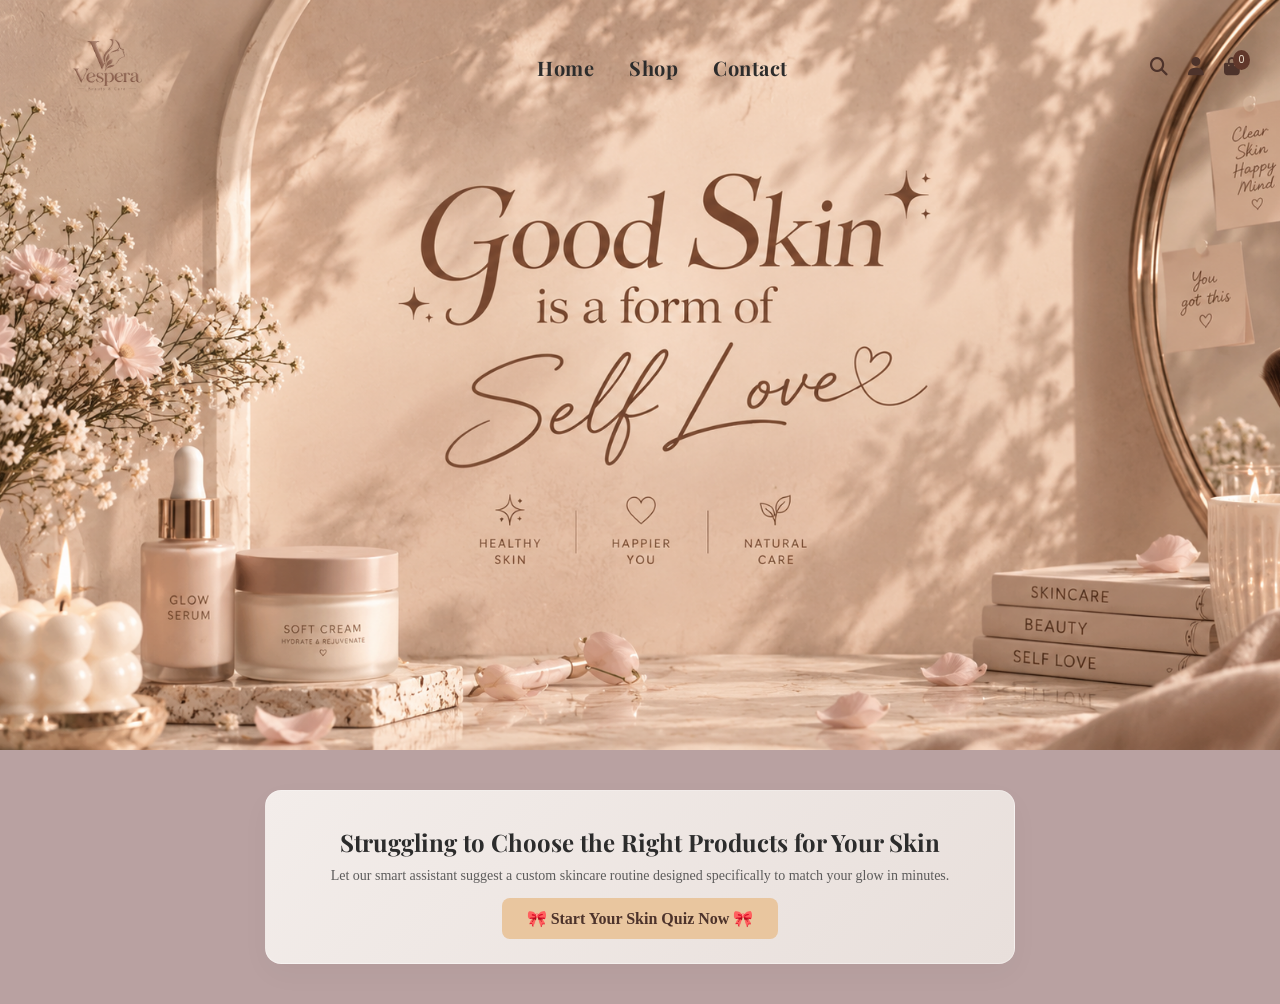
<file: index.html>
<!DOCTYPE html>
<html lang="en" dir="ltr" id="htmlRoot">

<head>
    <meta charset="UTF-8">
    <meta name="viewport" content="width=device-width, initial-scale=1.0">
    <title>Vespera | Home</title>
    <!-- Google Fonts -->
    <link
        href="https://fonts.googleapis.com/css2?family=Playfair+Display:wght@600;700&family=Poppins:wght@300;400;500;600&display=swap"
        rel="stylesheet">
    <!-- FontAwesome Icons -->
    <link rel="stylesheet" href="https://cdnjs.cloudflare.com/ajax/libs/font-awesome/6.4.0/css/all.min.css">
    <!-- Main Stylesheet -->
    <link rel="stylesheet" href="style.css">
    

</head>

<body>

    <!-- Hero Banner & Navigation -->
    <div class="hero-banner">
        <!-- الناف بار الشفاف الخاص بالهوم -->
        <nav class="transparent-nav hero-nav">
            <div class="logo-container">
                <a href="index.html">
                    <img src="images/logo-ves.png" alt="Vespera Logo">
                </a>
            </div>

            <ul class="nav-links">
                <li><a href="index.html" class="active">Home</a></li>
                <li><a href="shop.html">Shop</a></li>
                <li><a href="contact.html">Contact</a></li>
            </ul>
            <!-- مسافة مخصصة للأيقونات عشان تبعد عن المراية في الهوم -->
            <div class="nav-icons" style="margin-right: 120px;">
                <a href="javascript:void(0);" onclick="toggleSearchModal()" id="search-icon" title="Search"><i
                        class="fas fa-search"></i></a>
                <a href="contact.html" title="Account"><i class="fas fa-user"></i></a>
                <a href="#" id="cart-icon" title="Shopping Bag">
                    <i class="fas fa-shopping-bag"></i>
                    <span id="cart-count">0</span>
                </a>
            </div>
        </nav>

    </div>
    <div class="home-quiz-box">
        <h3 style="color: #2c2c2c; margin-bottom: 10px; font-weight: 700;"> Struggling to Choose the Right Products for
            Your Skin </h3>
        <p style="color: #444; margin-bottom: 25px; font-size: 14px;">Let our smart assistant suggest a custom skincare
            routine designed specifically to match your glow in minutes.</p>
        <a href="quiz.html" class="btn-main-quiz"
            style="background:  #e9c69f; color: #4d332b; padding: 12px 25px; border-radius: 8px; text-decoration: none; font-weight: bold;">
             🎀 Start Your Skin Quiz Now 🎀 </a>
    </div>

    <!-- Search Modal -->
    <div class="modal-overlay" id="search-modal">
        <div class="modal-content">
            <span class="close-btn" id="close-search">&times;</span>
            <h3>Search Products</h3>
            <input type="text" id="search-input" onkeyup="handleLiveSearch(event)" placeholder="Type to search..." />
            <div class="search-results-list" id="search-results"></div>
        </div>
    </div>

    <!-- Cart Drawer / Modal -->
    <div class="modal-overlay" id="cart-modal">
        <div class="modal-content cart-drawer">
            <span class="close-btn" id="close-cart">&times;</span>
            <h3>Shopping Bag</h3>
            <div class="cart-items-container" id="cart-items">
                <!-- Cart items will dynamically appear here -->
                <p class="empty-cart">Your cart is empty.</p>
            </div>
            <div class="cart-total-section">
                <span>Total:</span>
                <span id="cart-total-price">$0.00</span>
            </div>
            <button class="btn-add checkout-btn">Proceed to Checkout</button>
        </div>
    </div>
    <!-- Main JS Link -->
    <script src="script.js"></script>
    <script>
        // أول ما أي صفحة تفتح، بنشيك على اللغة المخزنة
        document.addEventListener("DOMContentLoaded", () => {
            const savedLang = localStorage.getItem("siteLang") || "en";
            applyLanguage(savedLang);
        });

        function toggleLanguage() {
            const currentLang = localStorage.getItem("siteLang") || "en";
            const newLang = currentLang === "en" ? "ar" : "en";

            // بنحفظ اللغة الجديدة في المتصفح
            localStorage.setItem("siteLang", newLang);
            applyLanguage(newLang);
        }

        function applyLanguage(lang) {
            const htmlRoot = document.getElementById('htmlRoot');
            const elements = document.querySelectorAll('[data-en]');

            if (lang === 'ar') {
                htmlRoot.setAttribute('lang', 'ar');
                htmlRoot.setAttribute('dir', 'rtl');
                elements.forEach(el => {
                    el.innerText = el.getAttribute('data-ar');
                    if (el.classList.contains('text-left')) el.classList.replace('text-left', 'text-right');
                });
            } else {
                htmlRoot.setAttribute('lang', 'en');
                htmlRoot.setAttribute('dir', 'ltr');
                elements.forEach(el => {
                    el.innerText = el.getAttribute('data-en');
                    if (el.classList.contains('text-right')) el.classList.replace('text-right', 'text-left');
                });
            }
        }
    </script>
    <!-- Toast Notification -->
    <div id="toast" class="toast-notification">Item added to cart successfully</div>

    <!-- Main JS (if you have one, or you can link it here) -->
    <!-- <script src="script.js"></script> -->
     <!-- Search Modal Box -->
<div id="search-modal" style="display: none; position: fixed; top: 0; left: 0; width: 100%; height: 100%; background: rgba(0,0,0,0.5); z-index: 9999; justify-content: center; align-items: center;">
  <div style="background: #F9F3EC; padding: 30px; border-radius: 20px; width: 90%; max-width: 500px; box-shadow: 0 10px 25px rgba(0,0,0,0.2); position: relative;">
    <!-- زرار الإغلاق -->
    <span onclick="toggleSearchModal()" style="position: absolute; top: 15px; right: 20px; font-size: 24px; cursor: pointer; color: #6E5243;">&times;</span>
    
    <h3 style="font-family: 'Playfair Display', serif; margin-bottom: 15px; color: #6E5243;">Search Products 🔍</h3>
    
    <!--input الكتابة -->
    <input type="text" id="search-input" onkeyup="filterProducts()" placeholder="Type to search products..." 
           style="width: 100%; padding: 12px; border: 1px solid #A8886F; border-radius: 8px; background: #EADCCB; color: #6E5243; outline: none; font-size: 14px;">
    
    <!-- مكان ظهور نتائج البحث -->
    <div id="search-results" style="margin-top: 15px; max-height: 200px; overflow-y: auto;"></div>
  </div>
</div>

</body>

</html>
</file>
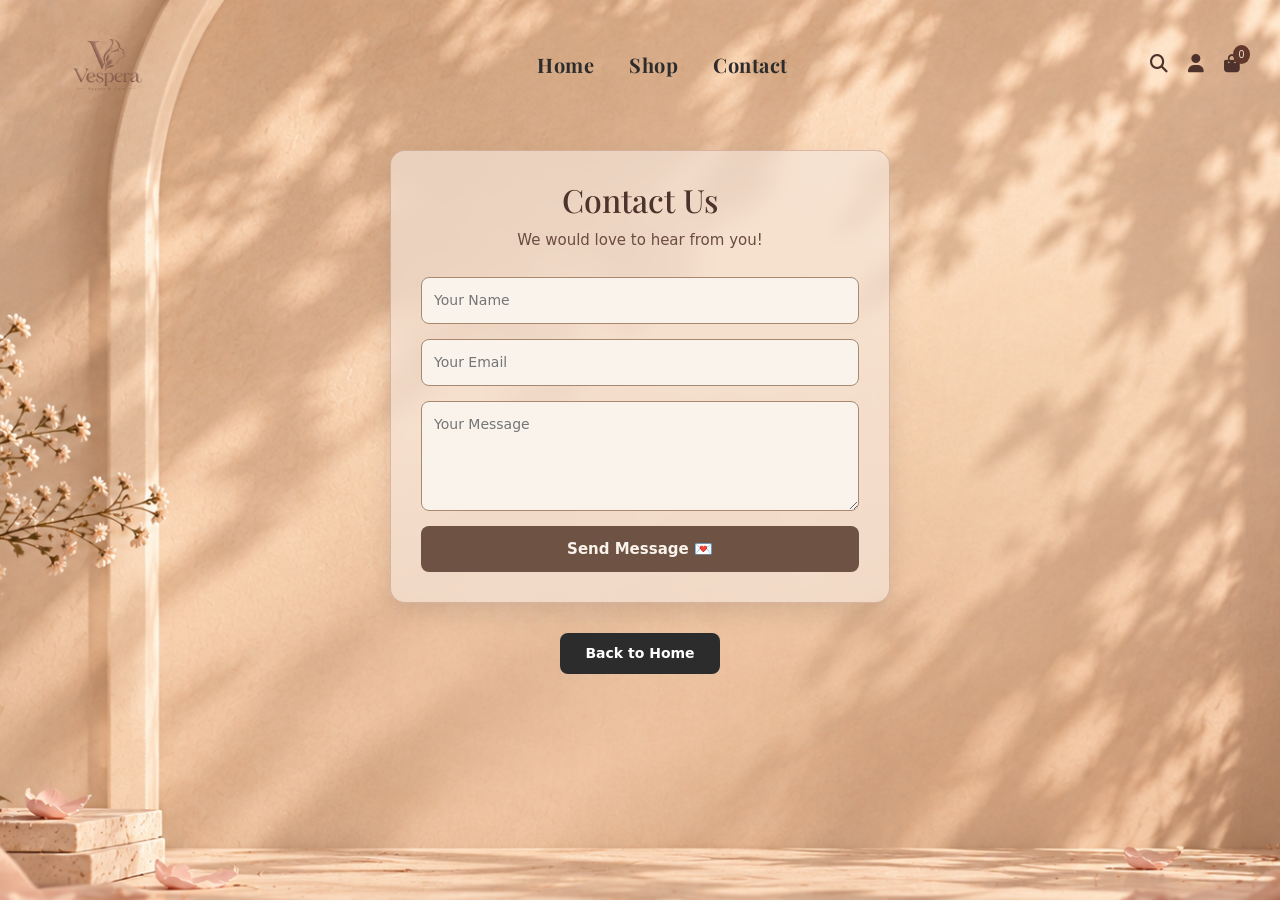
<file: contact.html>
<!DOCTYPE html>
<html lang="en" dir="ltr" id="htmlRoot"> 
<head>
    <meta charset="UTF-8">
    <meta name="viewport" content="width=device-width, initial-scale=1.0">
    <title>Vespera | Contact Us</title>
    <link href="https://fonts.googleapis.com/css2?family=Playfair+Display:ital,wght@0,500;0,600;0,700;1,400&family=Poppins:wght@400;500;600&display=swap" rel="stylesheet">
    <link rel="stylesheet" href="style.css">
    <link rel="stylesheet" href="https://cdnjs.cloudflare.com/ajax/libs/font-awesome/6.4.0/css/all.min.css">
    <link href="https://cdn.jsdelivr.net/npm/bootstrap@5.3.3/dist/css/bootstrap.min.css" rel="stylesheet">
</head>
<body>

    <nav class="transparent-nav hero-nav">
        <div class="logo-container">
            <a href="index.html"><img src="images/logo-ves.png" alt="Vespera Logo"></a>
        </div>
        <ul class="nav-links">
            <li><a href="index.html">Home</a></li>
            <li><a href="shop.html">Shop</a></li>
            <li><a href="contact.html" class="active">Contact</a></li>
        </ul>
        <div class="nav-icons" style="margin-right: 120px;">
            <a href="javascript:void(0);" onclick="toggleSearchModal()" id="search-icon" title="Search"><i class="fas fa-search"></i></a>
            <a href="contact.html" title="Account"><i class="fas fa-user"></i></a>
            <a href="#" id="cart-icon" title="Shopping Bag">
                <i class="fas fa-shopping-bag"></i>
                <span id="cart-count">0</span>
            </a>
        </div>
    </nav>

    <section class="contact-section" style="padding-top: 150px; text-align: center; padding-bottom: 50px;">
        <div style="max-width: 500px; margin: 0 auto; background: rgba(245, 230, 220, 0.65); backdrop-filter: blur(10px); padding: 30px; border-radius: 15px; box-shadow: 0 10px 25px rgba(0,0,0,0.1); border: 1px solid rgba(179, 121, 101, 0.4);">
            
            <h2 style="font-size: 32px; color: #4d332b; font-family: 'Playfair Display', serif; margin-bottom: 10px;">Contact Us</h2>
            <p style="color: #6b4c42; margin-bottom: 25px; font-size: 15px;">We would love to hear from you!</p>

            <!-- الفورم مربوط برابط الـ Formspree الخاص بك -->
            <form id="contact-form" action="https://formspree.io/f/xbgojqrw" method="POST" onsubmit="handleContactSubmit(event)" style="display: flex; flex-direction: column; gap: 15px;" novalidate>
                
                <div style="position: relative; text-align: left;">
                    <input type="text" id="contact-name" name="name" placeholder="Your Name" autocomplete="off" required 
                           style="width: 100%; padding: 12px; border-radius: 8px; border: 1px solid #A8886F; background: #F9F3EC; color: #6E5243; outline: none; font-size: 14px;"
                           onfocus="showNameSuggestions()" oninput="filterNameSuggestions()">
                    
                    <div id="name-suggestions" style="display: none; position: absolute; top: 100%; left: 0; width: 100%; background: #F9F3EC; border: 1px solid #A8886F; border-radius: 8px; margin-top: 5px; box-shadow: 0 5px 15px rgba(0,0,0,0.1); z-index: 1000; max-height: 150px; overflow-y: auto;">
                        <div onclick="selectName('Malak Emad')" style="padding: 10px 15px; cursor: pointer; color: #6E5243; border-bottom: 1px solid rgba(168,136,111,0.2); font-size: 14px;">Malak Emad</div>
                        <div onclick="selectName('Malak Shahin')" style="padding: 10px 15px; cursor: pointer; color: #6E5243; font-size: 14px;">Malak Shahin</div>
                    </div>
                </div>
                
                <input type="email" id="contact-email" name="email" placeholder="Your Email" autocomplete="email" required 
                       style="padding: 12px; border-radius: 8px; border: 1px solid #A8886F; background: #F9F3EC; color: #6E5243; outline: none; font-size: 14px;">
                
                <textarea id="contact-msg" name="message" placeholder="Your Message" rows="4" required 
                          style="padding: 12px; border-radius: 8px; border: 1px solid #A8886F; background: #F9F3EC; color: #6E5243; outline: none; font-size: 14px;"></textarea>
                
                <button type="submit" style="padding: 12px; font-size: 15px; cursor: pointer; background: #6E5243; color: #F9F3EC; border: none; border-radius: 8px; font-weight: 600; transition: background 0.3s;">
                    Send Message 💌
                </button>
            </form>

            <div id="thankyou-msg" style="display: none; padding: 20px; background: #EADCCB; color: #6E5243; border-radius: 10px; text-align: center; font-family: 'Playfair Display', serif;">
                ✨ <strong style="font-size: 18px; display: block; margin-bottom: 8px;">Thank you so much!</strong> 
                Your message has been sent successfully. We truly value your thoughts and will get back to you shortly! 🌸
            </div>

        </div>

        <div style="margin-top: 30px;">
            <a href="index.html" class="btn-add" style="text-decoration: none; display: inline-block; padding: 10px 25px; background: #6E5243; color: #F9F3EC; border-radius: 8px; font-weight: 600;">Back to Home</a>
        </div>
    </section>

    <div id="search-modal" style="display: none; position: fixed; top: 0; left: 0; width: 100%; height: 100%; background: rgba(0,0,0,0.5); z-index: 9999; justify-content: center; align-items: center;">
        <div style="background: #F9F3EC; padding: 30px; border-radius: 20px; width: 90%; max-width: 500px; box-shadow: 0 10px 25px rgba(0,0,0,0.2); position: relative;">
            <span onclick="toggleSearchModal()" style="position: absolute; top: 15px; right: 20px; font-size: 24px; cursor: pointer; color: #6E5243;">&times;</span>
            
            <h3 style="font-family: 'Playfair Display', serif; margin-bottom: 15px; color: #6E5243;">Search Products 🔍</h3>
            
            <input type="text" id="search-input" onkeyup="handleLiveSearch(event)" placeholder="Type to search products..." style="width: 100%; padding: 12px; border: 1px solid #A8886F; border-radius: 8px; background: #EADCCB; color: #6E5243; outline: none; font-size: 14px;">
            
            <div id="search-results" style="margin-top: 15px; max-height: 200px; overflow-y: auto;"></div>
        </div>
    </div>

    <script>
        function toggleSearchModal() {
            const modal = document.getElementById('search-modal');
            if (modal.style.display === 'flex') {
                modal.style.display = 'none';
            } else {
                modal.style.display = 'flex';
            }
        }

        function handleLiveSearch(event) {
            const query = event.target.value;
            const resultsContainer = document.getElementById('search-results');
            if (query.trim() === '') {
                resultsContainer.innerHTML = '';
                return;
            }
            resultsContainer.innerHTML = '<p style="color: #6E5243; font-size: 13px;">Searching...</p>';
        }

        function showNameSuggestions() {
            document.getElementById('name-suggestions').style.display = 'block';
        }

        function selectName(fullName) {
            document.getElementById('contact-name').value = fullName;
            document.getElementById('name-suggestions').style.display = 'none';
        }

        function filterNameSuggestions() {
            const box = document.getElementById('name-suggestions');
            box.style.display = 'block';
        }

        document.addEventListener('click', function(event) {
            const nameContainer = document.getElementById('contact-name');
            const suggestions = document.getElementById('name-suggestions');
            if (!nameContainer.contains(event.target) && !suggestions.contains(event.target)) {
                suggestions.style.display = 'none';
            }
        });

        async function handleContactSubmit(event) {
            event.preventDefault();
            
            const nameInput = document.getElementById('contact-name');
            const emailInput = document.getElementById('contact-email');
            const msgInput = document.getElementById('contact-msg');
            const form = document.getElementById('contact-form');
            const thankYouMsg = document.getElementById('thankyou-msg');

            const name = nameInput.value.trim();
            const email = emailInput.value.trim();
            const message = msgInput.value.trim();

            if (!name || !email || !message) {
                alert('Please fill in all required fields before sending your message.');
                return;
            }

            const emailPattern = /^[^\s@]+@[^\s@]+\.[^\s@]+$/;
            if (!emailPattern.test(email)) {
                alert('Please enter a valid email address.');
                return;
            }

            const formData = new FormData(form);
            try {
                const response = await fetch(form.action, {
                    method: 'POST',
                    body: formData,
                    headers: { 'Accept': 'application/json' }
                });

                if (response.ok) {
                    form.style.display = 'none';
                    thankYouMsg.style.display = 'block';
                } else {
                    alert('Oops! There was a problem sending your message.');
                }
            } catch (error) {
                alert('Connection error. Please check your internet.');
            }
        }
    </script>
</body>
</html>
</file>
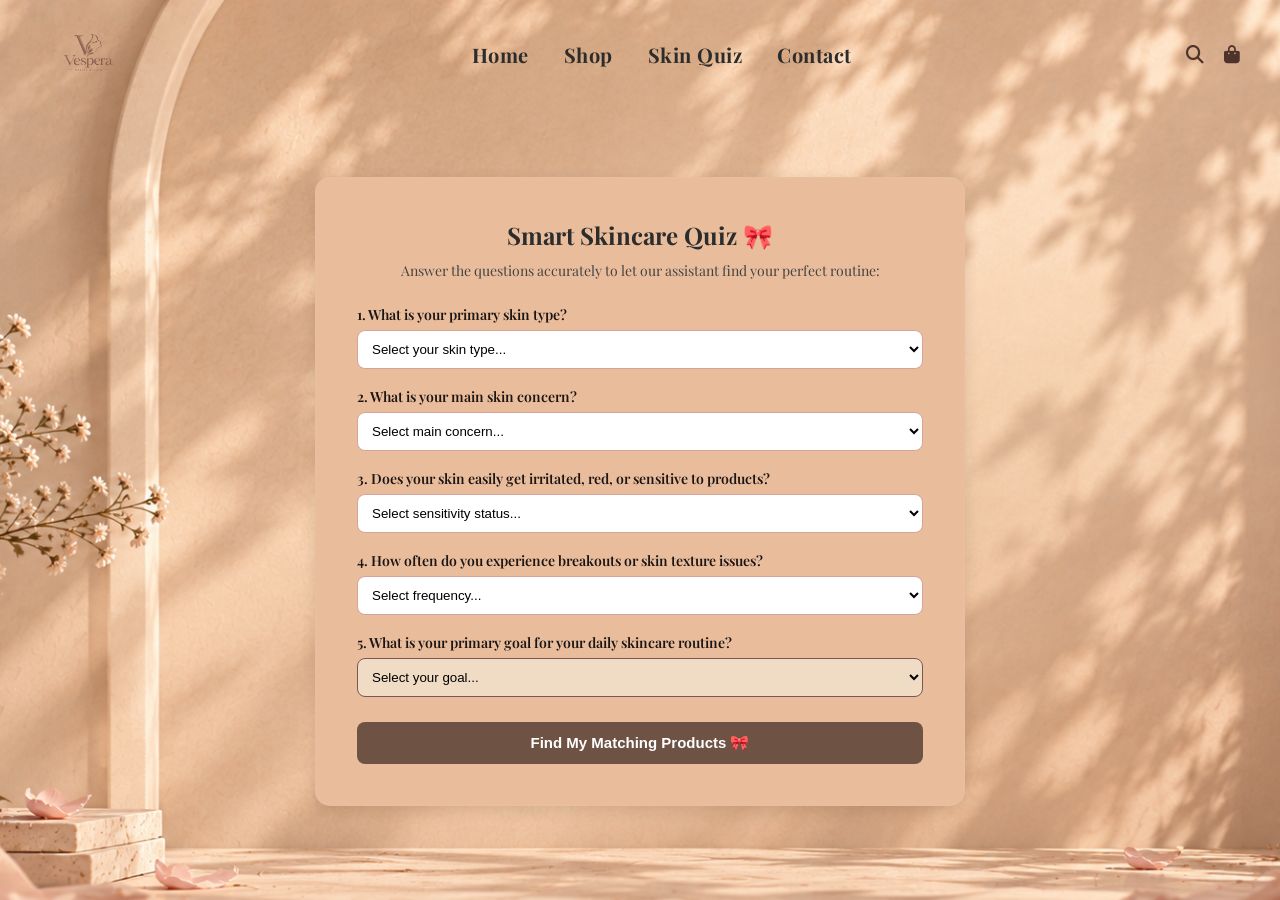
<file: quiz.html>
<!DOCTYPE html>
<html lang="en" dir="ltr" id="htmlRoot">

<head>
    <meta charset="UTF-8">
    <meta name="viewport" content="width=device-width, initial-scale=1.0">
    <title>Vespera | Skin Quiz</title>
    <link rel="stylesheet" href="style.css">
    <link
        href="https://fonts.googleapis.com/css2?family=Playfair+Display:wght@600;700&family=Poppins:wght@400;500&display=swap"
        rel="stylesheet">
    <link rel="stylesheet" href="https://cdnjs.cloudflare.com/ajax/libs/font-awesome/6.4.0/css/all.min.css">
</head>

<body style="background-color: #f0dec9; font-family: 'Playfair Display', serif; margin: 0; padding: 0;">

    <nav class="navbar">
        <div class="logo">
            <a href="index.html">
                <img src="images/logo-ves.png" alt="Vespera Logo" style="height: 65px; width: auto;">
            </a>
        </div>
        <ul class="nav-links">
            <li><a href="index.html">Home</a></li>
            <li><a href="shop.html">Shop</a></li>
            <li><a href="quiz.html" style="color: #b37965;">Skin Quiz</a></li>
            <li><a href="contact.html">Contact</a></li>
        </ul>
        <div class="nav-icons">
            <a href="javascript:void(0);" onclick="toggleSearchModal()" id="search-icon" title="Search"><i
                    class="fas fa-search"></i></a>
            <a href="shop.html" id="cart-icon"><i class="fas fa-shopping-bag"
                    style="color: #241917; font-size: 18px;"></i></a>
        </div>
    </nav>

    <div style="display: flex; justify-content: center; align-items: center; min-height: 85vh; padding: 20px;">
        <div
            style="background: #e9bd9c; padding: 40px; border-radius: 15px; width: 100%; max-width: 650px; box-shadow: 0 4px 15px rgba(0,0,0,0.1); border: 2px solid rgba(255, 255, 255, 0.014);">
            <h2 style="text-align: center; color: #2c2c2c; margin-bottom: 10px; font-weight: 700;"> Smart Skincare Quiz 🎀 </h2>
            <p style="text-align: center; color: #444; margin-bottom: 25px; font-size: 14px;">Answer the questions accurately to let our assistant find your perfect routine:</p>

                <div id="quiz-form">
                    <div style="margin-bottom: 18px;">
                        <label
                            style="display: block; margin-bottom: 6px; font-weight: 600; color: #1b1412; font-size: 14px;">1. What is your primary skin type?</label>
                        <select id="q1"
                            style="width: 100%; padding: 10px; border: 1px solid #d4a39a; border-radius: 8px; outline: none; background: #fff;">
                            <option value="" disabled selected>Select your skin type...</option>
                            <option value="dry">Dry</option>
                            <option value="oily">Oily</option>
                            <option value="combination">Combination</option>
                            <option value="normal">Normal</option>
                        </select>
                    </div>

                    <div style="margin-bottom: 18px;">
                        <label
                            style="display: block; margin-bottom: 6px; font-weight: 600; color: #1b1412; font-size: 14px;">2. What is your main skin concern?</label>
                        <select id="q2"
                            style="width: 100%; padding: 10px; border: 1px solid #d4a39a; border-radius: 8px; outline: none; background: #fff;">
                            <option value="" disabled selected>Select main concern...</option>
                            <option value="acne">Acne & Blemishes</option>
                            <option value="aging">Fine Lines & Anti-Aging</option>
                            <option value="hydration">Dryness & Lack of Moisture</option>
                            <option value="pigmentation">Dark Spots & Dullness</option>
                        </select>
                    </div>

                    <div style="margin-bottom: 18px;">
                        <label
                            style="display: block; margin-bottom: 6px; font-weight: 600; color: #1b1412; font-size: 14px;">3. Does your skin easily get irritated, red, or sensitive to products?</label>
                        <select id="q3"
                            style="width: 100%; padding: 10px; border: 1px solid #d4a39a; border-radius: 8px; outline: none; background: #fff;">
                            <option value="" disabled selected>Select sensitivity status...</option>
                            <option value="yes">Yes, very sensitive</option>
                            <option value="sometimes">Sometimes / Mildly</option>
                            <option value="no">No, resilient skin</option>
                        </select>
                    </div>

                    <div style="margin-bottom: 18px;">
                        <label
                            style="display: block; margin-bottom: 6px; font-weight: 600; color: #1b1412; font-size: 14px;">4. How often do you experience breakouts or skin texture issues?</label>
                        <select id="q4"
                            style="width: 100%; padding: 10px; border: 1px solid #d4a39a; border-radius: 8px; outline: none; background: #fff;">
                            <option value="" disabled selected>Select frequency...</option>
                            <option value="frequently">Frequently</option>
                            <option value="occasionally">Occasionally (e.g., hormonal)</option>
                            <option value="rarely">Rarely or Never</option>
                        </select>
                    </div>

                    <div style="margin-bottom: 25px;">
                        <label
                            style="display: block; margin-bottom: 6px; font-weight: 600; color: #1b1412; font-size: 14px;">5. What is your primary goal for your daily skincare routine?</label>
                        <select id="q5"
                            style="width: 100%; padding: 10px; border: 1px solid #7c5750; border-radius: 8px; outline: none; background: #f0dcc5;">
                            <option value="" disabled selected>Select your goal...</option>
                            <option value="glow">Deep Hydration & Natural Glow</option>
                            <option value="clear">Clear Acne & Control Oil</option>
                            <option value="soothe">Soothe Redness & Protect Barrier</option>
                            <option value="anti-aging">Smooth Texture & Anti-Aging</option>
                        </select>
                    </div>

                    <button type="button" id="submit-quiz-btn" onclick="validateAndRedirect()"
                        style="width: 100%; background: #6E5243; color: #fff; border: none; padding: 12px; border-radius: 8px; font-weight: bold; cursor: pointer; font-size: 15px;">
                        Find My Matching Products 🎀
                    </button>
                </div>
        </div>
    </div>

    <script>
        function validateAndRedirect() {
            const q1 = document.getElementById("q1").value;
            const q2 = document.getElementById("q2").value;
            const q3 = document.getElementById("q3").value;
            const q4 = document.getElementById("q4").value;
            const q5 = document.getElementById("q5").value;

            if (q1 === "" || q2 === "" || q3 === "" || q4 === "" || q5 === "") {
                alert("Please answer all questions before proceeding to the results page! 🎀");
                return; // يوقف الكود هنا تماماً ولا ينفذ أي شيء بعدها
            }

            localStorage.setItem('userSkinType', q1);
            localStorage.setItem('userSkinConcern', q2);
            localStorage.setItem('userSkinSensitivity', q3);
            localStorage.setItem('userSkinFrequency', q4);
            localStorage.setItem('userSkinGoal', q5);

            window.location.href = "results.html";
        }
    </script>

<div id="search-modal" style="display: none; position: fixed; top: 0; left: 0; width: 100%; height: 100%; background: rgba(0,0,0,0.5); z-index: 9999; justify-content: center; align-items: center;">
  <div style="background: #e4cdb3; padding: 30px; border-radius: 20px; width: 90%; max-width: 500px; box-shadow: 0 10px 25px rgba(0,0,0,0.2); position: relative;">
    <span onclick="toggleSearchModal()" style="position: absolute; top: 15px; right: 20px; font-size: 24px; cursor: pointer; color: #6E5243;">&times;</span>
    
    <h3 style="font-family: 'Playfair Display', serif; margin-bottom: 15px; color: #6E5243;">Search Products 🔍</h3>
    
    <input type="text" id="search-input" onkeyup="handleLiveSearch(event)" placeholder="Type to search products.." style="width: 100%; padding: 12px; border: 1px solid #A8886F; border-radius: 8px; background: #EADCCB; color: #6E5243; outline: none; font-size: 14px;">
    
    <div id="search-results" style="margin-top: 15px; max-height: 200px; overflow-y: auto;"></div>
  </div>
</div>
</body>

</html>
</file>
<file: style.css>
* {
    box-sizing: border-box;
    margin: 0;
    padding: 0;
}

 

.hero-banner {
    position: relative;
    width: 100%;
    height: 750px;
    background-image: url('images/pic1.png');
    background-size: cover;
    background-position: center;
    background-repeat: no-repeat;
}

/* الناف بار الأساسي */
.transparent-nav {
    position: absolute;
    top: 0;
    left: 0;
    width: 100%;
    display: flex;
    justify-content: space-between;
    align-items: center; 
    padding: 20px 60px;
    background: transparent;
    z-index: 1000;
}

.hero-nav {
    background: transparent;
    position: absolute;
}

.shop-nav {
    background: rgba(211, 158, 150, 0.85);
    backdrop-filter: blur(8px);
    position: fixed;
    border-bottom: 1px solid rgba(77, 51, 43, 0.15);
    padding: 15px 60px;
}

.logo-container {
    display: flex;
    align-items: center;
}

.logo-container img {
    height: 90px;
    width: auto;
    object-fit: contain;
}

.nav-links {
    display: flex;
    gap: 30px;
    list-style: none;
    align-items: center;
    margin: 0;
    padding: 0;
}

.nav-links a {
    color: #4d332b;
    text-decoration: none;
    font-family: 'Playfair Display', serif;
    font-weight: 700;
    font-size: 18px;
    letter-spacing: 0.5px;
    transition: color 0.3s ease;
}

.nav-links a:hover, 
.nav-links a.active {
    color: #c75a69; 
    text-decoration: underline;
}

/* الأيقونات بلون بني ثابت وقاطع ويتجاهل حالة الـ Visited تماماً */
.nav-icons {
    display: flex;
    gap: 25px; 
    align-items: center;
    position: relative;
}

.nav-icons a, 
.nav-icons a:link, 
.nav-icons a:visited {
    color: #4d332b !important;
    text-decoration: none;
    cursor: pointer;
    position: relative;
}

.nav-icons a i {
    color: #4d332b !important; 
    font-size: 18px;
    transition: color 0.3s ease;
}

.nav-icons a:hover,
.nav-icons a:hover i {
    color:  #e4d5c2 !important;
}
/* حل نهائي لمشكلة تداخل الأيقونات مع السلة */
.nav-icons {
    position: relative;
    z-index: 1 !important;
}
/* تثبيت النافبار والعناصر في مكانها الطبيعي بدون أي انعكاس */
nav, .hero-nav, .nav-links {
    direction: ltr !important;
    text-align: left;
}

#cart-drawer {
    z-index: 999999 !important;
}
#cart-count {
    position: absolute;
    top: -8px;
    right: -10px;
    background-color: #61382b;
    color:  #EADCCB;
    font-size: 10px;
    padding: 2px 5px;
    border-radius: 50%;
    font-family: 'Poppins', sans-serif;
}

/* لو السلة بتفتح وتظهر كلاس active مثلاً، أو هنظبطها مع بعض */
#cart-modal[style*="display: flex"] ~ .nav-icons,
body:has(#cart-modal[style*="display: flex"]) .nav-icons {
    display: none !important;
}

/* باقي التنسيقات العامة للمنتجات والنوافذ */
.shop-container {
    padding-bottom: 50px;
}

.product-section {
    padding: 40px 60px;
}

.section-header {
    margin-bottom: 25px;
    border-bottom: 1px solid rgba(77, 51, 43, 0.15);
    padding-bottom: 10px;
}

.section-header h2 {
    font-family: 'Playfair Display', serif;
    font-size: 28px;
    color: #4d332b;
    font-weight: 700;
}

 /* تنسيق شبكة المنتجات لتبقي منتجين في كل صف */
.products-grid {
  display: grid;
  grid-template-columns: repeat(2, 1fr); /* تخليهم اتنين جنب بعض بالضبط */
  gap: 20px;
  margin-top: 20px;
}

/* تنسيق كارت المنتج ولون الكتابة عشان تكون واضحة تماماً */
.product-card {
  background-color: #f0b9b9;
  border-radius: 12px;
  padding: 20px;
  text-align: center;
  box-shadow: 0 4px 10px rgba(0, 0, 0, 0.05);
}

.product-card h3 {
  color: #2c2c2c !important; /* لون غامق وواضح لاسم المنتج */
  font-size: 18px;
  margin: 10px 0;
}

.product-card .desc {
  color: #666666 !important; /* لون رمادي غامق وواضح للوصف */
  font-size: 14px;
  margin-bottom: 10px;
}

.product-card .price {
  color: #4a3b32 !important; /* لون السعر */
  font-weight: bold;
  font-size: 16px;
  margin-bottom: 15px;
}
.product-card:hover {
    transform: translateY(-8px);
    border-color: #f08fb4;
    box-shadow: 0 15px 35px  #e9cbcb(50, 30, 25, 0.35);
}

.product-card img {
    width: 100%;
    height: 180px;
    object-fit: contain;
    border-radius: 12px;
    margin-bottom: 15px;
    background: rgba(248, 237, 227, 0.1); /* خلفية خفيفة جداً تحت الصورة لتوضيحها */
    padding: 5px;
}

.product-card p {
    font-size: 13px;
    color: #bba799; /* لون نود فاتح ومريح للعين */
    margin-bottom: 15px;
}

.product-footer {
    display: flex;
    justify-content: space-between;
    align-items: center;
    margin-top: auto;
}

.price {
    color: #fdfbf7;
    font-weight: bold;
    font-size: 18px;
    font-family: 'Playfair Display', serif;
}

/* Product from result  */
 /* تنسيق كارت المنتج في صفحة النتائج */
 .products-grid {
  display: grid;
  grid-template-columns: repeat(2, 1fr); /* تخليهم اتنين جنب بعض بالضبط */
  gap: 20px;
  margin-top: 20px;
}
.product-card {
  display: flex;
  flex-direction: column;
  align-items: center;
  justify-content: space-between;
  padding: 20px;
  border-radius: 16px;
  background-color: #e9cbcb !important; /* لون الخلفية البينك المطلوب */
  box-shadow: 0 4px 12px rgba(0, 0, 0, 0.08);
}

.product-card img {
  width: 100%;
  max-width: 180px;
  height: 180px;
  object-fit: contain;
  margin-bottom: 15px;
  display: block;
}

/* لون اسم المنتج */
.product-card h3 {
  color: #2c2c2c !important;
  font-size: 17px;
  font-weight: 600;
  margin: 10px 0 6px 0;
}

/* لون وصف المنتج */
.product-card .desc {
  color: #1a1818 !important;
  font-size: 13px;
  margin-bottom: 10px;
  line-height: 1.4;
}

/* لون السعر */
.product-card .price {
  color: #0c0b0b !important;
  font-weight: bold;
  font-size: 16px;
  margin-bottom: 12px;
}

/* زر Add to Bag زي تصميم صفحة الشوب */
.product-card .add-to-bag-btn,
.btn-add {
  background-color: #2c2c2c !important; /* نفس لون زر الشوب الغامق */
  color: #ffffff !important;
  border: none;
  border-radius: 8px;
  padding: 8px 18px;
  font-size: 14px;
  font-weight: 500;
  cursor: pointer;
  transition: all 0.2s ease;
}

.product-card .add-to-bag-btn:hover,
.btn-add:hover {
  background-color: #1a1a1a !important;
  transform: translateY(-2px);
}

.modal-overlay {
    display: none;
    position: fixed;
    top: 0;
    left: 0;
    width: 100%;
    height: 100%;
    background:  #e9cbcb(77, 51, 43, 0.4);
    backdrop-filter: blur(5px);
    z-index: 2000;
    justify-content: center;
    align-items: center;
}

.modal-content {
    background: #f8ede3;
    padding: 30px;
    border-radius: 16px;
    width: 90%;
    max-width: 450px;
    position: relative;
    box-shadow: 0 15px 35px  #e9cbcb(77, 51, 43, 0.3);
    border: 1px solid rgba(211, 158, 150, 0.4);
}

.close-btn {
    position: absolute;
    top: 15px;
    right: 20px;
    font-size: 24px;
    cursor: pointer;
    color: #4d332b;
}

.modal-content h3 {
    font-family: 'Playfair Display', serif;
    color: #4d332b;
    margin-bottom: 20px;
}

#search-input {
    width: 100%;
    padding: 12px;
    border-radius: 8px;
    border: 1px solid #d39e96;
    background: #fff;
    font-family: 'Poppins', sans-serif;
    font-size: 14px;
}

.search-results-list {
    margin-top: 15px;
    max-height: 200px;
    overflow-y: auto;
}

.search-result-item {
    padding: 10px;
    background: rgba(211, 158, 150, 0.2);
    margin-bottom: 8px;
    border-radius: 6px;
    cursor: pointer;
    color: #4d332b;
    font-size: 14px;
    transition: background 0.3s;
}

.search-result-item:hover {
    background: rgba(211, 158, 150, 0.5);
}

.cart-drawer {
    max-height: 80vh;
    display: flex;
    flex-direction: column;
}

.cart-items-container {
    flex-grow: 1;
    overflow-y: auto;
    max-height: 250px;
    margin-bottom: 15px;
}

.cart-item {
    display: flex;
    justify-content: space-between;
    align-items: center;
    padding: 10px 0;
    border-bottom: 1px solid rgba(211, 158, 150, 0.2);
}

.cart-item h4 {
    font-size: 14px;
    color: #4d332b;
    font-family: 'Playfair Display', serif;
}

.cart-item p {
    font-size: 12px;
    color: #6b4c42;
}

.remove-item {
    background: none;
    border: none;
    color: #a83232;
    cursor: pointer;
    font-size: 14px;
}

.cart-total-section {
    display: flex;
    justify-content: space-between;
    font-family: 'Playfair Display', serif;
    font-size: 18px;
    color: #4d332b;
    font-weight: bold;
    margin-bottom: 15px;
    border-top: 1px solid rgba(211, 158, 150, 0.4);
    padding-top: 10px;
}

.checkout-btn {
    width: 100%;
    text-align: center;
    padding: 12px;
}

.empty-cart {
    color: #6b4c42;
    text-align: center;
    padding: 20px;
    font-size: 14px;
}

.toast-notification {
    visibility: hidden;
    min-width: 230px;
    background-color: #4d332b;
    color: #fff;
    text-align: center;
    border-radius: 20px;
    padding: 12px;
    position: fixed;
    z-index: 1000;
    left: 50%;
    bottom: 30px;
    transform: translateX(-50%);
    font-size: 14px;
    box-shadow: 0 5px 15px rgba(0,0,0,0.2);
}

.toast-notification.show {
    visibility: visible;
    animation: fadein 0.5s, fadeout 0.5s 2.5s;
}

@keyframes fadein {
    from {bottom: 0; opacity: 0;}
    to {bottom: 30px; opacity: 1;}
}

@keyframes fadeout {
    from {bottom: 30px; opacity: 1;}
    to {bottom: 0; opacity: 0;}
}

/* --- بوكس الكويز الذكي في الهوم --- */
.home-quiz-box {
    background: linear-gradient(135deg, #f3edea 0%, #e8dfdb 100%);
    border: 1px solid var(--border-color);
    border-radius: 16px;
    padding: 35px 20px;
    max-width: 750px;
    margin: 40px auto;
    text-align: center;
    box-shadow: 0 10px 30px rgba(0,0,0,0.03);
}

[data-theme="dark"] .home-quiz-box {
    background: linear-gradient(135deg, #1e1b18 0%, #2a2421 100%);
}

.home-quiz-box h3 {
    font-family: 'Playfair Display', serif;
    font-size: 24px;
    margin-bottom: 10px;
    color: var(--text-color);
}

.home-quiz-box p {
    font-size: 14px;
    opacity: 0.85;
    margin-bottom: 20px;
    color: var(--text-color);
}
.hide-nav-icons {
    display: none !important;
}

 /* النافبار بالكامل باستخدام Flexbox مرن ونظيف */
nav, .navbar {
    display: flex !important;
    justify-content: space-between !important;
    align-items: center !important;
    width: 100% !important;
    padding: 20px 40px !important;
    box-sizing: border-box !important;
}

/* روابط الصفحات تتسنطر في النص تماماً بالعافية وبحجم كبير وواضح */
.nav-links, .nav-menu {
    display: flex !important;
    justify-content: center !important;
    align-items: center !important;
    gap: 35px !important;
    list-style: none !important;
    margin: 0 auto !important; /* السر هنا عشان تفضل في النص بالمللي */
    padding: 0 !important;
}

.nav-links a, .nav-menu a {
    font-size: 20px !important; /* حجم كبير وواضح زي ما طلبتي */
    font-weight: 700 !important;
    text-decoration: none !important;
    color: #2c2c2c !important;
    transition: color 0.3s ease;
}

.nav-links a:hover, .nav-menu a:hover {
    color: #b37965 !important;
}

/* الأيقونات على اليمين بمسافة محترمة ومرتبة */
.nav-icons, .navbar > *:last-child {
    display: flex !important;
    align-items: center !important;
    gap: 20px !important;
    margin: 0 !important;
}
/* الألوان الافتراضية (Light Mode) */
:root {
    --bg-color: #b9a1a1;
    --card-bg: #b9a1a1;
    --text-color: #2c2c2c;
    --nav-bg: rgba(255, 255, 255, 0.8);
    --border-color: rgba(255, 255, 255, 0.3);
}

/* وضع الظلام (Dark Mode) */
body.dark-mode {
    --bg-color: #1a1a1a;
    --card-bg: #2d2d2d;
    --text-color: #f1f1f1;
    --nav-bg: rgba(30, 30, 30, 0.9);
    --border-color: rgba(255, 255, 255, 0.1);
}

body {
    background-color: var(--bg-color) !important;
    color: var(--text-color) !important;
    transition: background 0.3s ease, color 0.3s ease;
}

/* تنسيق أزرار التحكم الجديدة في النافبار */
.site-controls {
    display: flex;
    align-items: center;
    gap: 10px;
    margin-left: 15px;
}

.control-btn {
    background:  #f0dec9;
    color: #fff;
    border: none;
    padding: 6px 12px;
    border-radius: 6px;
    cursor: pointer;
    font-weight: bold;
    font-family: inherit;
    font-size: 13px;
    transition: background 0.3s;
}

.control-btn:hover {
    background: #b37965;
}
/* مثال لتطبيق نفس لون إطار صندوق المحتوى على الحقول والأسئلة */
.quiz-container select, 
.quiz-container input,
.question-box { /* على حسب اسم الكلاس عندك للأسئلة */
    border: 1px solid #e8d0d3 !important; /* استبدلي الكود ده بنفس كود لون الـ border بتاع الكونتنت الكبير */
}
/* تغيير لون البوكس الرئيسي في صفحة النتائج */
#routine-container,
div[style*="max-width: 1100px"] {
  background-color:    #e9bd9c !important; /* استبدلي الكود ده باللون اللي يعجبك */
}


/* تطبيق الصورة والتدرج على باقي الصفحات فقط */

/* تطبيق خلفية vespera background على الصفحات الأخرى */
body:not(:has(.hero-banner)) {
  background-color: #F9F3EC !important;
  background-image: url('images/vespera background.png') !important;
  background-size: cover !important;
  background-attachment: fixed !important;
  background-position: center !important;
}

/* البوكس البيج الموحد للصفحات الأخرى فقط */
.main-page-card {
  background-color: #EADCCB !important;
  border-radius: 28px !important;
  padding: 40px !important;
  max-width: 1100px;
  margin: 40px auto;
  box-shadow: 0 10px 30px rgba(110, 82, 67, 0.08);
}

/* كروت المنتجات جوه الصفحات الأخرى */
.product-card {
  background-color: #cfad94 !important;
  border-radius: 20px !important;
  padding: 20px !important;
  text-align: center;
}

.product-card h3, 
.product-card .price,
.product-card .desc {
  color: #F9F3EC !important;
}

.product-card .add-to-bag-btn,
.product-card button {
  background-color: #6E5243 !important;
  color: #F9F3EC !important;
  border: none !important;
  border-radius: 8px !important;
  padding: 9px 20px !important;
}
/* ========================================= */
/* Modals (Search & Cart Drawer) */
/* ========================================= */
.modal-overlay {
  display: none; /* مخفي افتراضياً */
  position: fixed;
  top: 0;
  left: 0;
  width: 100%;
  height: 100%;
  background: rgba(0, 0, 0, 0.5);
  z-index: 9999;
  justify-content: center;
  align-items: center;
}

/* الكلاس اللي بيخليه يظهر لما ندوس على الزرار */
.modal-overlay.active,
.modal-overlay.open {
  display: flex !important;
}

/* تصميم البوكس الداخلي للسيرش بأسلوب الألوان الموحد */
.modal-content {
  background-color: #F9F3EC !important;
  padding: 30px;
  border-radius: 20px;
  width: 90%;
  max-width: 500px;
  box-shadow: 0 10px 25px rgba(0, 0, 0, 0.15);
  position: relative;
  color: #6E5243;
}

.modal-content h3 {
  color: #6E5243;
  font-family: 'Playfair Display', serif;
  margin-bottom: 15px;
}

.modal-content input#search-input {
  width: 100%;
  padding: 12px;
  border: 1px solid #A8886F;
  border-radius: 8px;
  background-color: #EADCCB;
  color: #6E5243;
  outline: none;
  font-size: 14px;
}

.close-btn {
  position: absolute;
  top: 15px;
  right: 20px;
  font-size: 24px;
  cursor: pointer;
  color: #6E5243;
}
</file>
